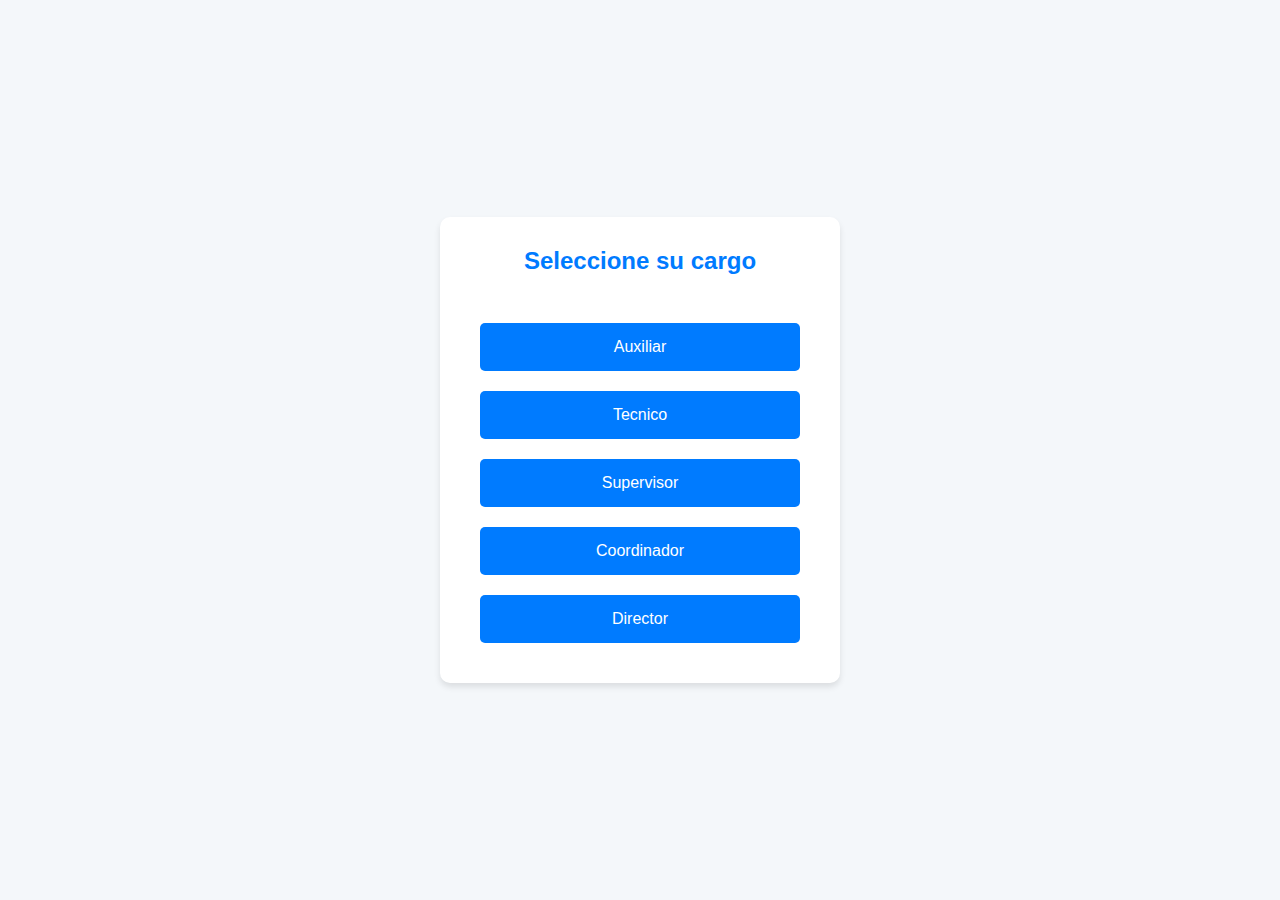
<file: index.html>
<!DOCTYPE html>
<head>
    <title>REINTECH-TOOLSQL</title>
    <link rel="stylesheet" href="styleindex.css">
    <script src="index.js"></script>
</head>
<body>
    <div class="cont_cargo">
        <h1>Seleccione su cargo</h1>
        <br>
        <button id="lbl_cargo" class="btn_cargo" onclick="lbl_cargo('Auxiliar')">Auxiliar</button>
        <br>
        <button id="lbl_cargo" class="btn_cargo" onclick="lbl_cargo('Tecnico')">Tecnico</button>
        <br>
        <button id="lbl_cargo" class="btn_cargo" onclick="lbl_cargo('Supervisor')">Supervisor</button>
        <br>
        <button id="lbl_cargo" class="btn_cargo" onclick="lbl_cargo('Coordinador')">Coordinador</button>
        <br>
        <button id="lbl_cargo" class="btn_cargo" onclick="lbl_cargo('Director')">Director</button>
        <br>
    </div>    
</body>
</file>
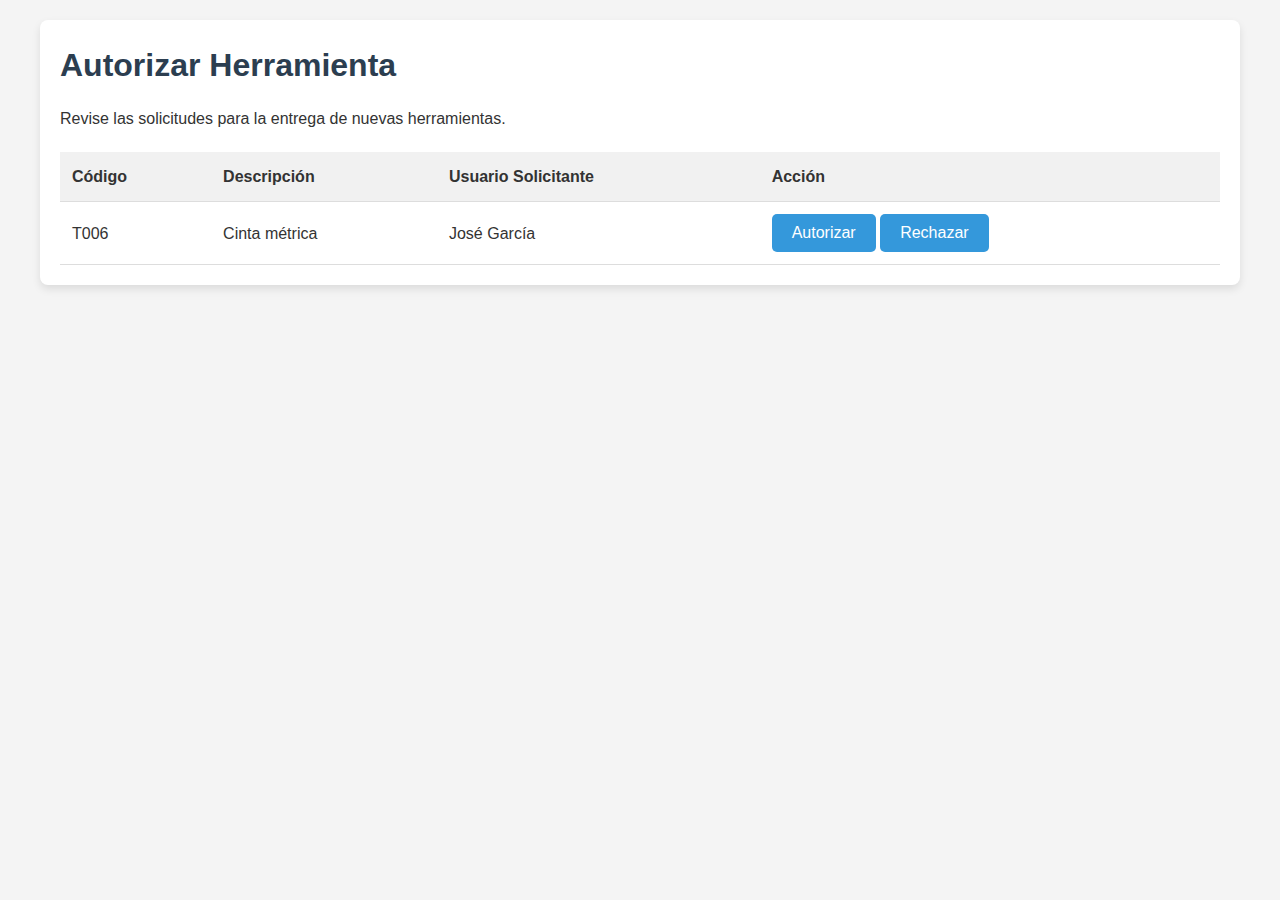
<file: apro_herra.html>
<!DOCTYPE html>
<html lang="es">
<head>
    <meta charset="UTF-8">
    <meta name="viewport" content="width=device-width, initial-scale=1.0">
    <title>Autorizar Herramienta - Gestión</title>
    <link rel="stylesheet" href="style.css">
</head>
<body>
    <div class="container">
        <h1>Autorizar Herramienta</h1>
        <p>Revise las solicitudes para la entrega de nuevas herramientas.</p>
        <table class="tool-table">
            <thead>
                <tr>
                    <th>Código</th>
                    <th>Descripción</th>
                    <th>Usuario Solicitante</th>
                    <th>Acción</th>
                </tr>
            </thead>
            <tbody>
                <tr>
                    <td>T006</td>
                    <td>Cinta métrica</td>
                    <td>José García</td>
                    <td>
                        <button class="btn_perfil">Autorizar</button>
                        <button class="btn_perfil">Rechazar</button>
                    </td>
                </tr>
                <!-- Agregar más solicitudes según sea necesario -->
            </tbody>
        </table>
    </div>
</body>
</html>
</file>
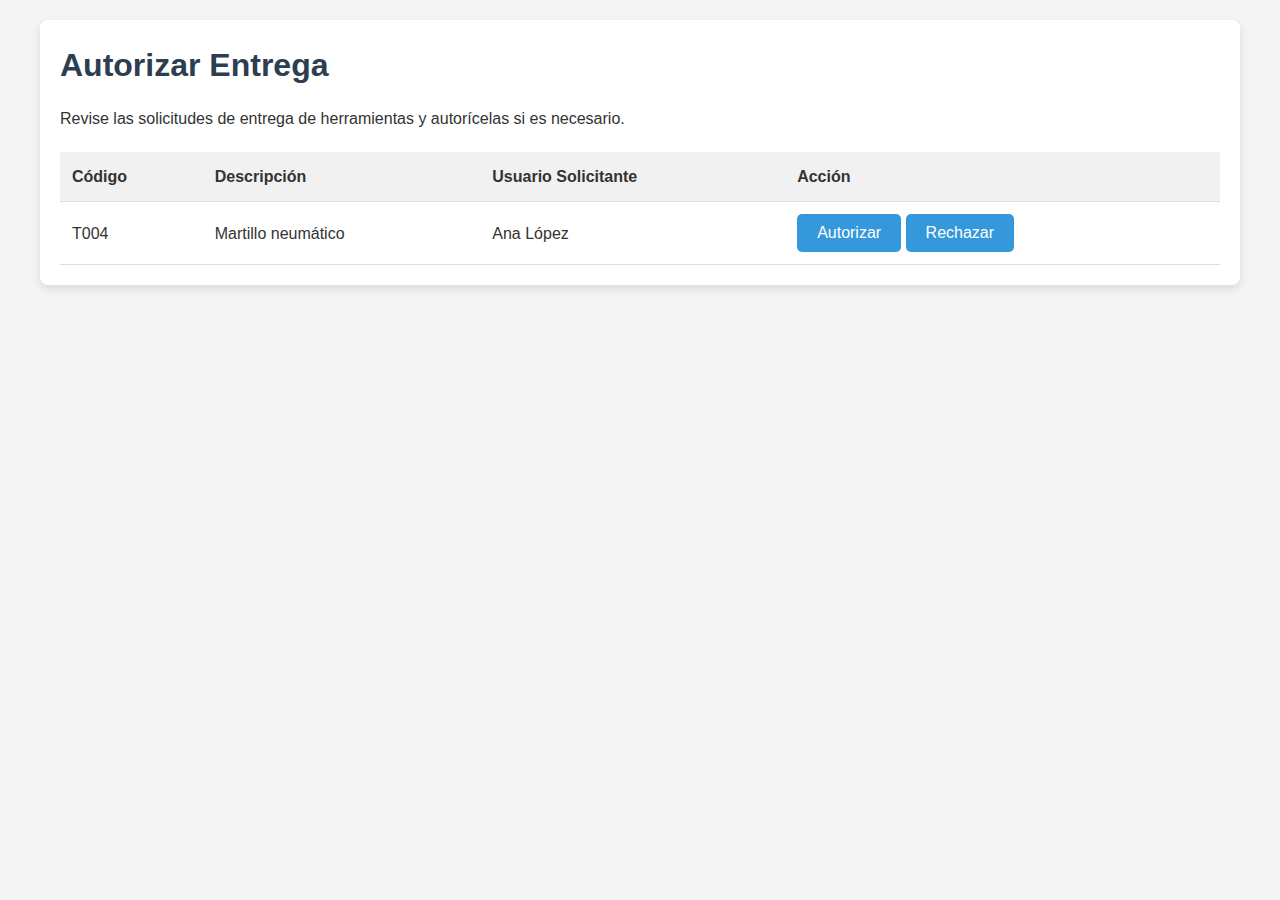
<file: aut_ent_herra.html>
<!DOCTYPE html>
<html lang="es">
<head>
    <meta charset="UTF-8">
    <meta name="viewport" content="width=device-width, initial-scale=1.0">
    <title>Autorizar Entrega - Gestión</title>
    <link rel="stylesheet" href="style.css">
</head>
<body>
    <div class="container">
        <h1>Autorizar Entrega</h1>
        <p>Revise las solicitudes de entrega de herramientas y autorícelas si es necesario.</p>
        <table class="tool-table">
            <thead>
                <tr>
                    <th>Código</th>
                    <th>Descripción</th>
                    <th>Usuario Solicitante</th>
                    <th>Acción</th>
                </tr>
            </thead>
            <tbody>
                <tr>
                    <td>T004</td>
                    <td>Martillo neumático</td>
                    <td>Ana López</td>
                    <td>
                        <button class="btn_perfil">Autorizar</button>
                        <button class="btn_perfil">Rechazar</button>
                    </td>
                </tr>
                <!-- Agregar más solicitudes según sea necesario -->
            </tbody>
        </table>
    </div>
</body>
</html>
</file>
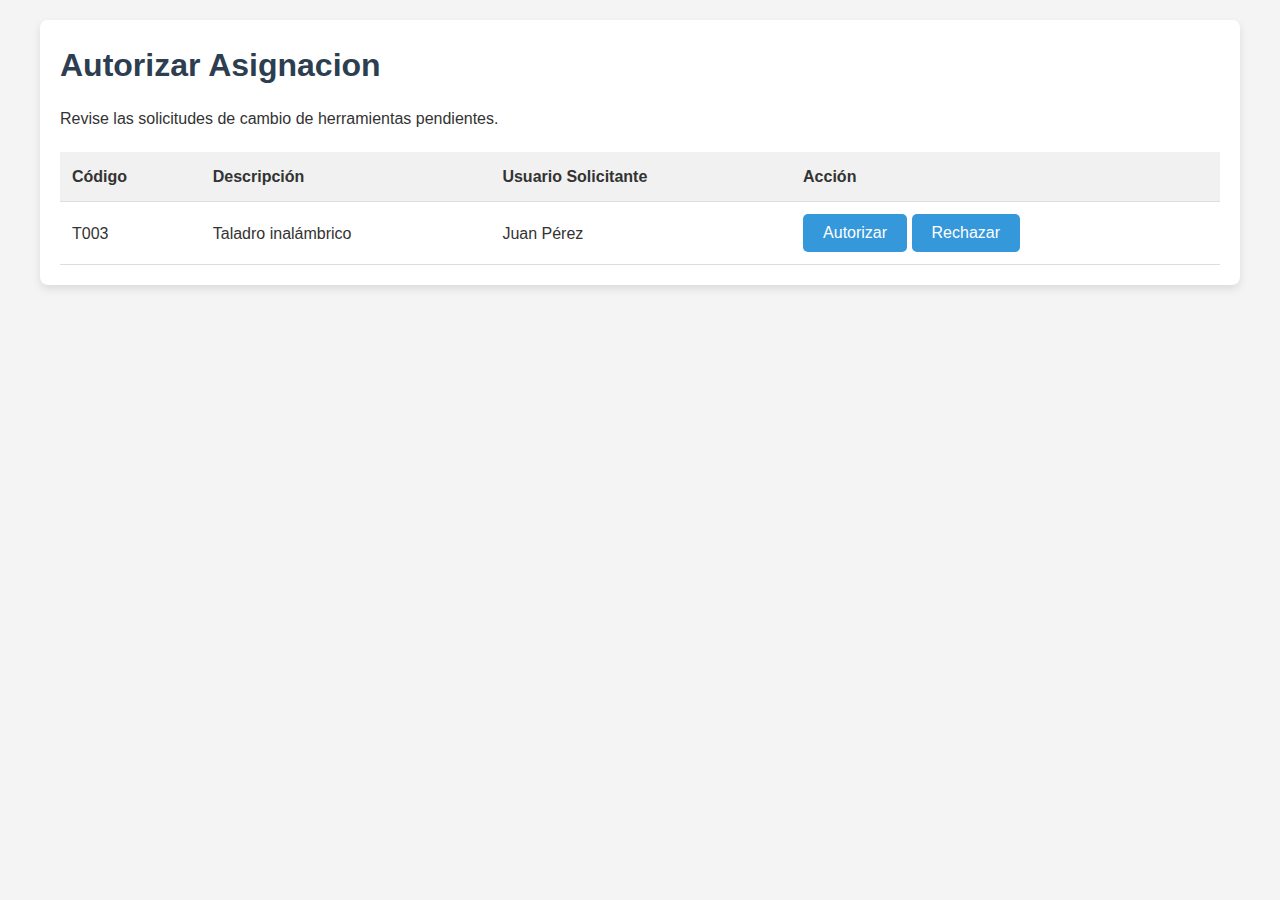
<file: aut_herra.html>
<!DOCTYPE html>
<html lang="es">
<head>
    <meta charset="UTF-8">
    <meta name="viewport" content="width=device-width, initial-scale=1.0">
    <title>Autorizar Cambio - Gestión</title>
    <link rel="stylesheet" href="style.css">
    
</head>
<body>
    <div class="container">
        <h1>Autorizar Asignacion</h1>
        <p>Revise las solicitudes de cambio de herramientas pendientes.</p>
        <table class="tool-table">
            <thead>
                <tr>
                    <th>Código</th>
                    <th>Descripción</th>
                    <th>Usuario Solicitante</th>
                    <th>Acción</th>
                </tr>
            </thead>
            <tbody>
                <tr>
                    <td>T003</td>
                    <td>Taladro inalámbrico</td>
                    <td>Juan Pérez</td>
                    <td>
                        <button class="btn_perfil">Autorizar</button>
                        <button class="btn_perfil">Rechazar</button>
                    </td>
                </tr>
                <!-- Agregar más solicitudes según sea necesario -->
            </tbody>
        </table>
    </div>
</body>
</html>
</file>
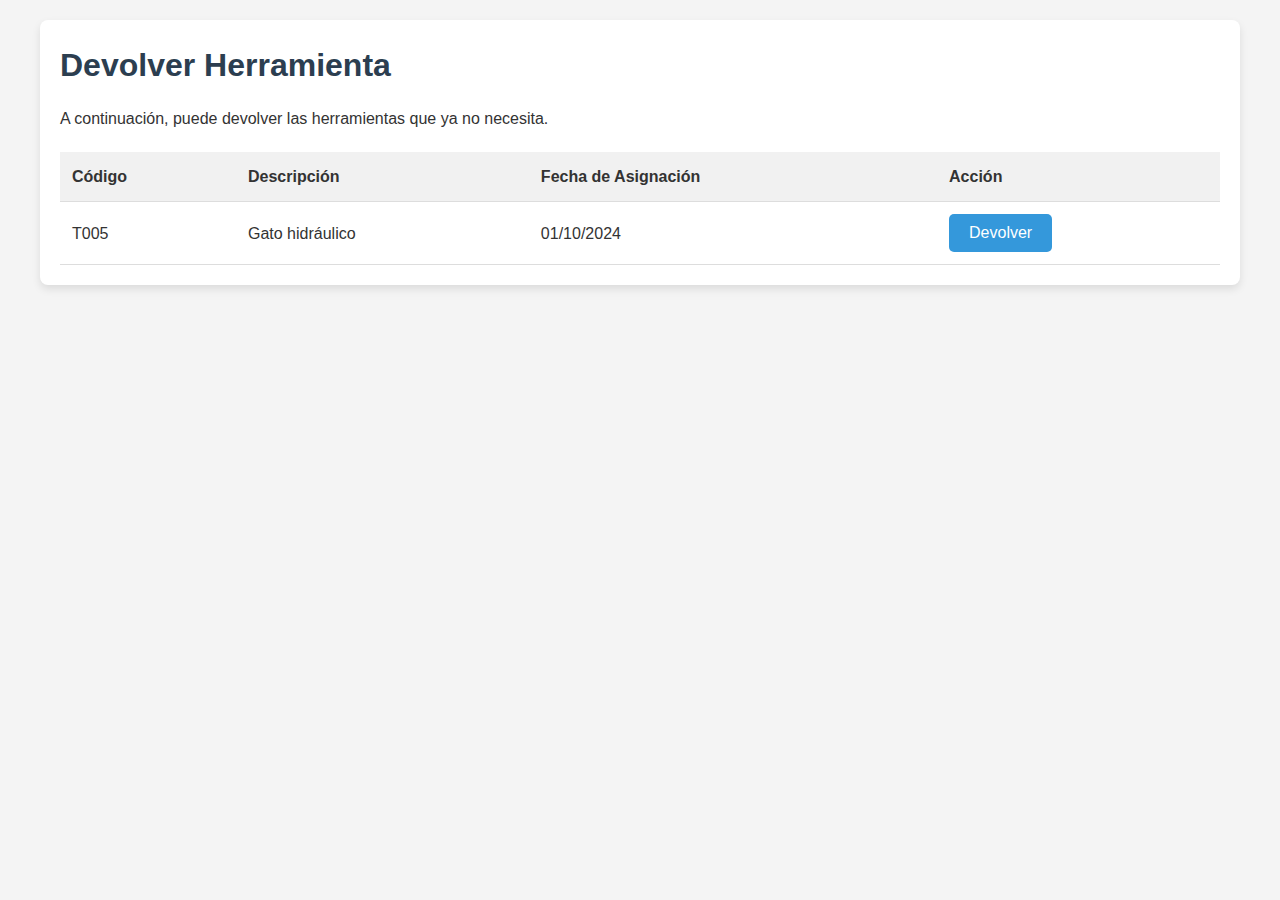
<file: dev_herra.html>
<!DOCTYPE html>
<html lang="es">
<head>
    <meta charset="UTF-8">
    <meta name="viewport" content="width=device-width, initial-scale=1.0">
    <title>Devolver Herramienta - Gestión</title>
    <link rel="stylesheet" href="style.css">
</head>
<body>
    <div class="container">
        <h1>Devolver Herramienta</h1>
        <p>A continuación, puede devolver las herramientas que ya no necesita.</p>
        <table class="tool-table">
            <thead>
                <tr>
                    <th>Código</th>
                    <th>Descripción</th>
                    <th>Fecha de Asignación</th>
                    <th>Acción</th>
                </tr>
            </thead>
            <tbody>
                <tr>
                    <td>T005</td>
                    <td>Gato hidráulico</td>
                    <td>01/10/2024</td>
                    <td>
                        <button class="btn_perfil">Devolver</button>
                    </td>
                </tr>
                <!-- Agregar más herramientas si es necesario -->
            </tbody>
        </table>
    </div>
</body>
</html>
</file>
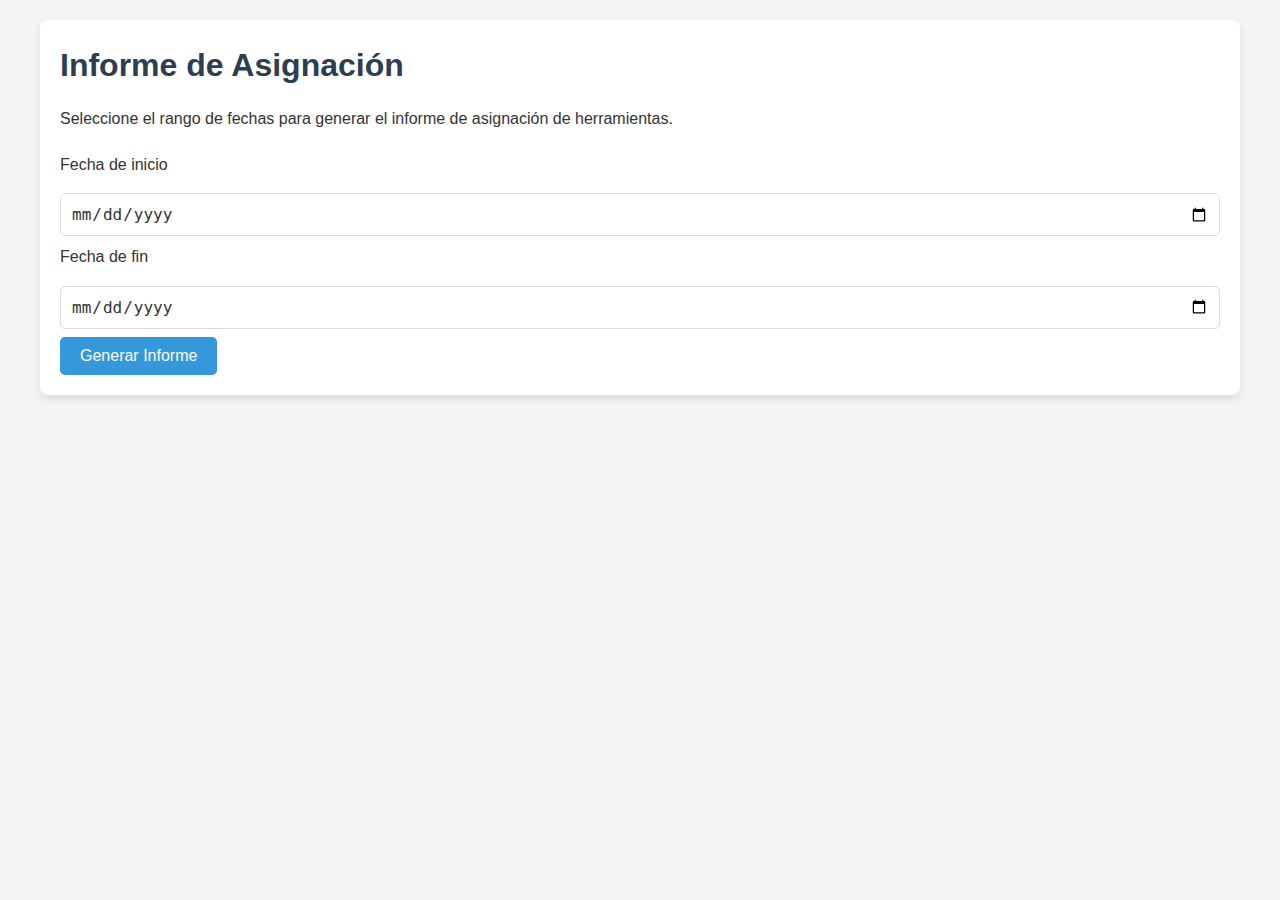
<file: inf_asig_herra.html>
<!DOCTYPE html>
<html lang="es">
<head>
    <meta charset="UTF-8">
    <meta name="viewport" content="width=device-width, initial-scale=1.0">
    <title>Informe Asignación - Gestión</title>
    <link rel="stylesheet" href="style.css">
</head>
<body>
    <div class="container">
        <h1>Informe de Asignación</h1>
        <p>Seleccione el rango de fechas para generar el informe de asignación de herramientas.</p>
        <form action="generate_report.php" method="post">
            <label for="start-date">Fecha de inicio</label>
            <input type="date" id="start-date" name="start-date" required>

            <label for="end-date">Fecha de fin</label>
            <input type="date" id="end-date" name="end-date" required>

            <button class="btn_perfil" type="submit">Generar Informe</button>
        </form>
    </div>
</body>
</html>
</file>
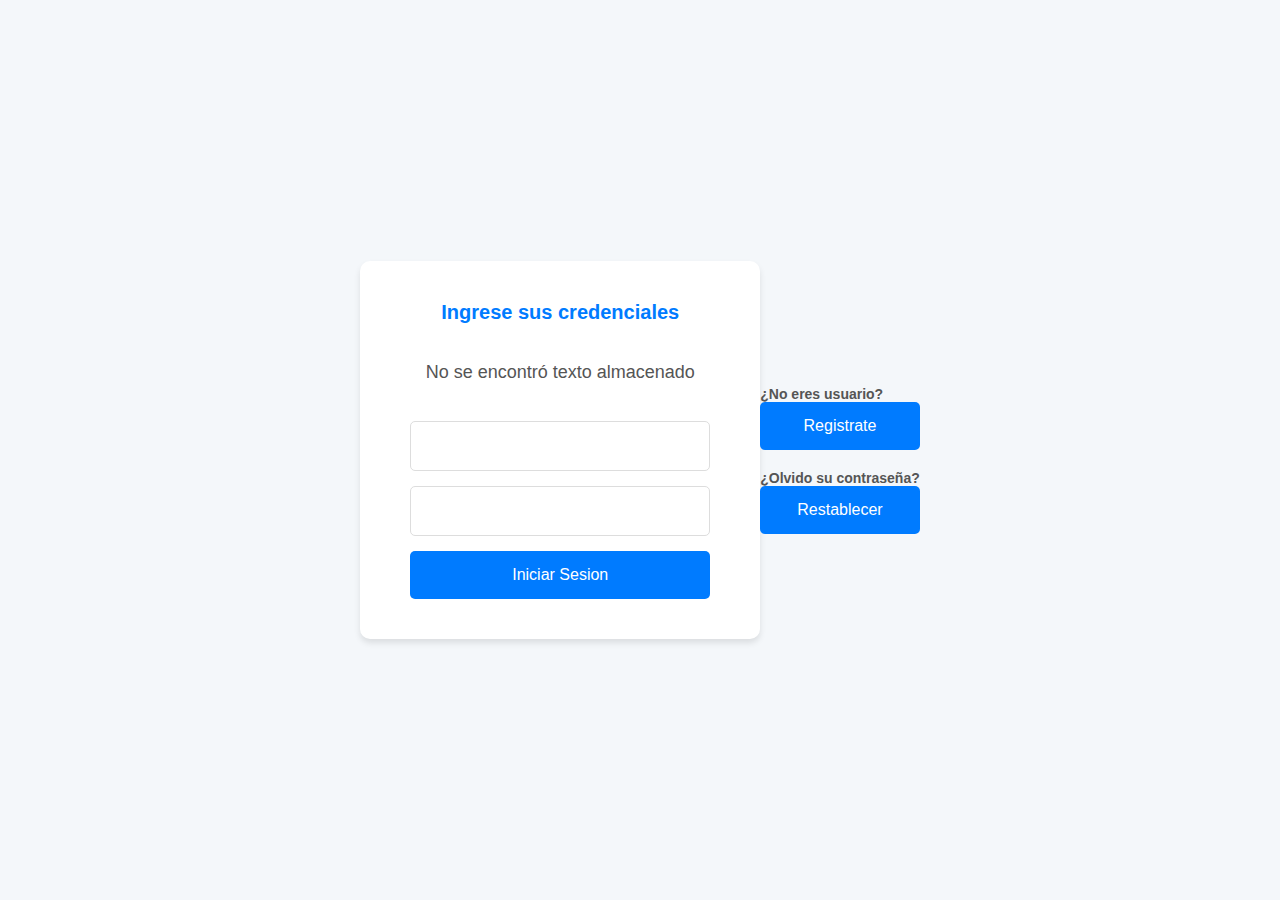
<file: login.html>
<!DOCTYPE html>
<head>
    <title>REINTECH-TOOLSQL-LOGIN</title>
    <link rel="stylesheet" href="stylelogin.css">
    <script src="login.js" defer></script>
</head>
<body>
    <div class="cont_login">
        <h4>Ingrese sus credenciales</h4>
        <br>
        <label id="lbl_btn_cargo"></label>
        <br>
        <input type="text" name="usuario" class="txt_login">
        <br>
        <input type="password" name="clave" class="txt_login">
        <br>
        <button class="btn_cargo" name="inicio" onclick="iniciarSesion()">Iniciar Sesion</button>
        <br>
    </div>
    <div class="cont_cargo">
        <h5>¿No eres usuario?</h5>
        <button class="btn_cargo" name="registrate" onclick="window.location.href='registro.html'">Registrate</button>
        <h5>¿Olvido su contraseña?</h5>
        <button class="btn_cargo" name="restablecer" onclick="window.location.href='restaura.html'">Restablecer</button>        
    </div>        
</body>
</file>
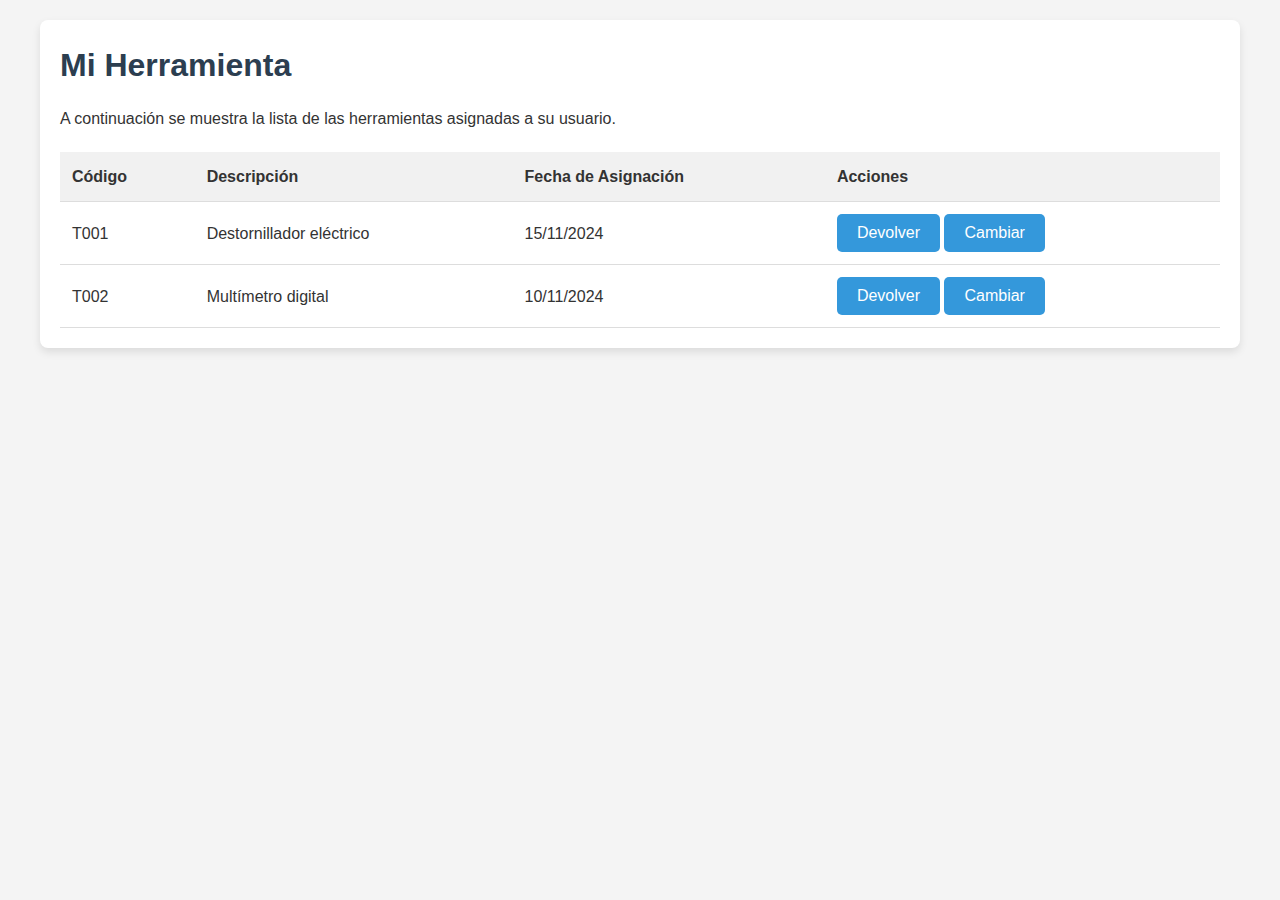
<file: mi_herra.html>
<!DOCTYPE html>
<html lang="es">
<head>
    <meta charset="UTF-8">
    <meta name="viewport" content="width=device-width, initial-scale=1.0">
    <title>Mi Herramienta - Gestión</title>
    <link rel="stylesheet" href="style.css">
    
</head>
<body>
    <div class="container">
        <h1>Mi Herramienta</h1>
        <p>A continuación se muestra la lista de las herramientas asignadas a su usuario.</p>
        <table class="tool-table">
            <thead>
                <tr>
                    <th>Código</th>
                    <th>Descripción</th>
                    <th>Fecha de Asignación</th>
                    <th>Acciones</th>
                </tr>
            </thead>
            <tbody>
                <tr>
                    <td>T001</td>
                    <td>Destornillador eléctrico</td>
                    <td>15/11/2024</td>
                    <td>
                        <button class="btn_perfil">Devolver</button>
                        <button class="btn_perfil">Cambiar</button>
                    </td>
                </tr>
                <tr>
                    <td>T002</td>
                    <td>Multímetro digital</td>
                    <td>10/11/2024</td>
                    <td>
                        <button class="btn_perfil">Devolver</button>
                        <button class="btn_perfil">Cambiar</button>
                    </td>
                </tr>
                <!-- Agregar más registros según sea necesario -->
            </tbody>
        </table>
    </div>
</body>
</html>
</file>
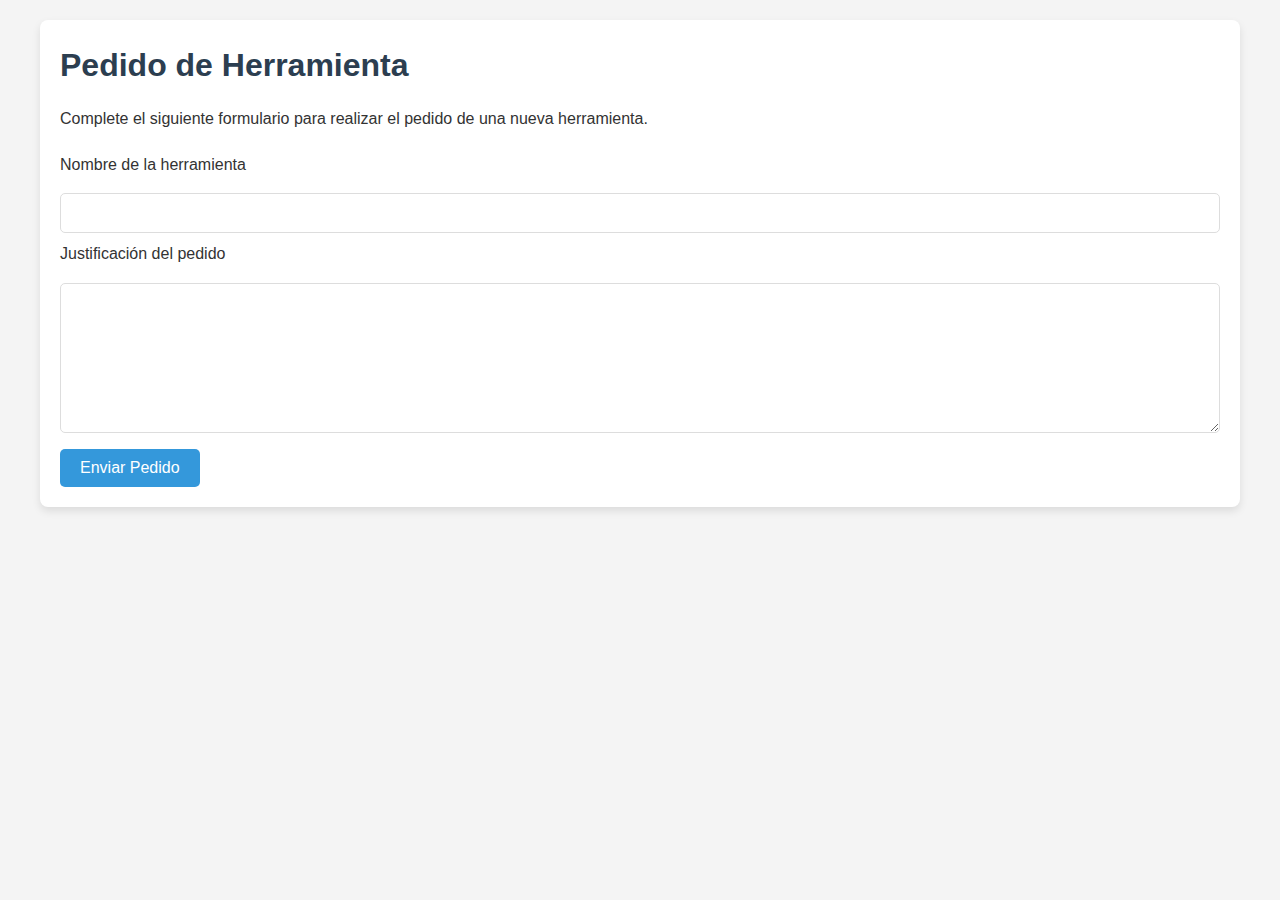
<file: ped_herra.html>
<!DOCTYPE html>
<html lang="es">
<head>
    <meta charset="UTF-8">
    <meta name="viewport" content="width=device-width, initial-scale=1.0">
    <title>Pedido de Herramienta - Gestión</title>
    <link rel="stylesheet" href="style.css">
</head>
<body>
    <div class="container">
        <h1>Pedido de Herramienta</h1>
        <p>Complete el siguiente formulario para realizar el pedido de una nueva herramienta.</p>
        <form action="submit_order.php" method="post">
            <label for="tool-name">Nombre de la herramienta</label>
            <input type="text" id="tool-name" name="tool-name" required>

            <label for="reason">Justificación del pedido</label>
            <textarea id="reason" name="reason" rows="4" required></textarea>

            <button class="btn_perfil" type="submit">Enviar Pedido</button>
        </form>
    </div>
</body>
</html>
</file>
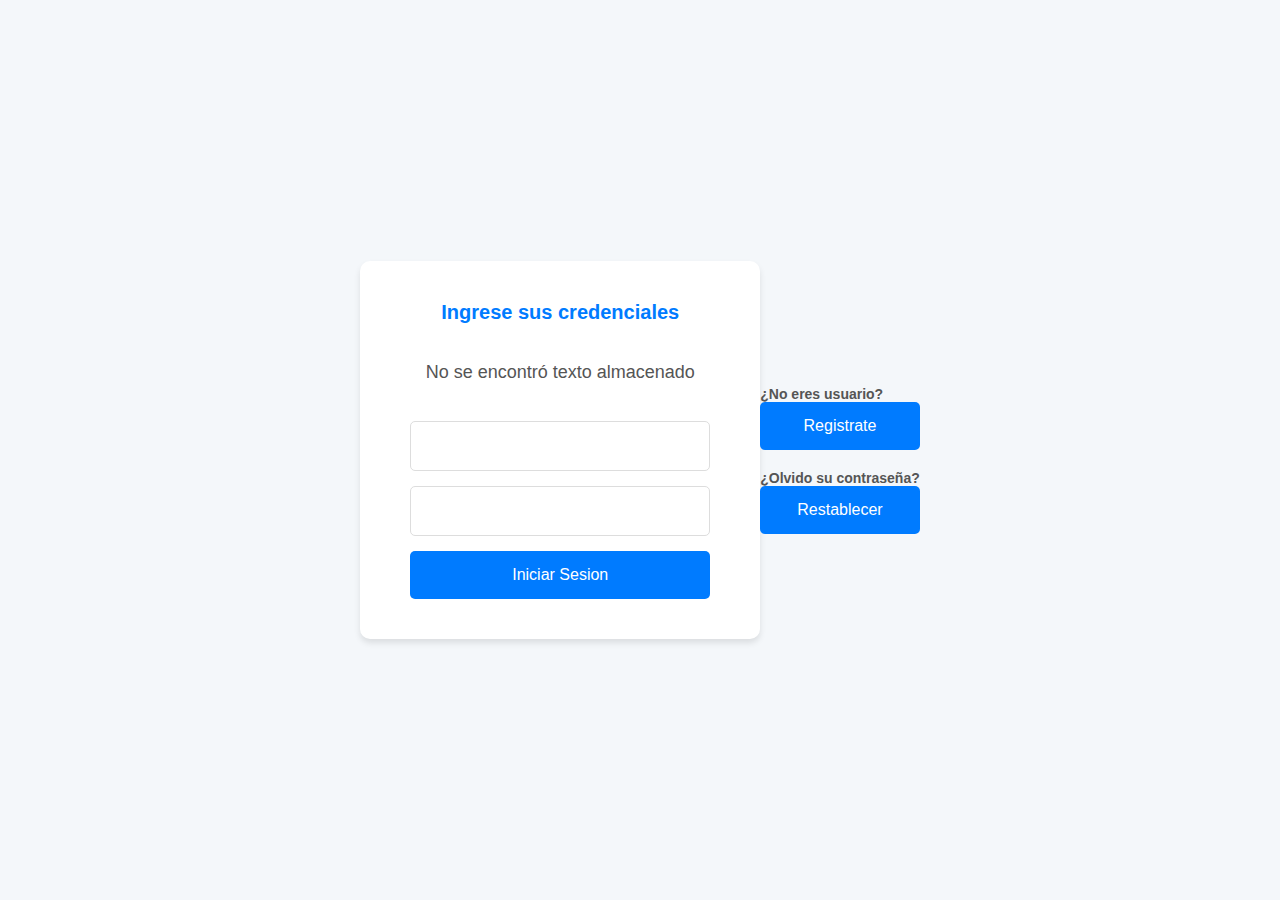
<file: perfil.html>
<!DOCTYPE html>
<head>
    <title>REINTECH-TOOLSQL-GESTION</title>
    <link rel="stylesheet" href="styleperfil.css">
    <script src="perfil.js" defer></script>
</head>
<body>
    <div>
        <label id="lbl_cargo"></label>
        <button id="btnMiHerramienta" class="btn_perfil" onclick="window.location.href='mi_herra.html'">Mi Herramienta</button>
        <button id="btnSolicitarHerramienta" class="btn_perfil" onclick="window.location.href='solic_herra.html'">Solicitar Herramienta</button>
        <button id="btnAutorizarCambio" class="btn_perfil" onclick="window.location.href='aut_herra.html'">Autorizar Cambio</button>
        <button id="btnAutorizarEntrega" class="btn_perfil" onclick="window.location.href='aut_ent_herra.html'">Autorizar Entrega</button>
        <button id="btnDevolverHerramienta" class="btn_perfil" onclick="window.location.href='dev_herra.html'">Devolver Herramienta</button>
        <button id="btnInformeAsignacion" class="btn_perfil" onclick="window.location.href='inf_asig_herra.html'">Informe Asignación</button>
        <button id="btnStockHerramienta" class="btn_perfil" onclick="window.location.href='stock_herra.html'">Herramienta en Stock</button>
        <button id="btnPedidoHerramienta" class="btn_perfil" onclick="window.location.href='ped_herra.html'">Pedido de Herramienta</button>
        <button id="btnAutorizarHerramienta" class="btn_perfil" onclick="window.location.href='aut_herra.html'">Autorizar Herramienta</button>
    </div>
</body>
</file>
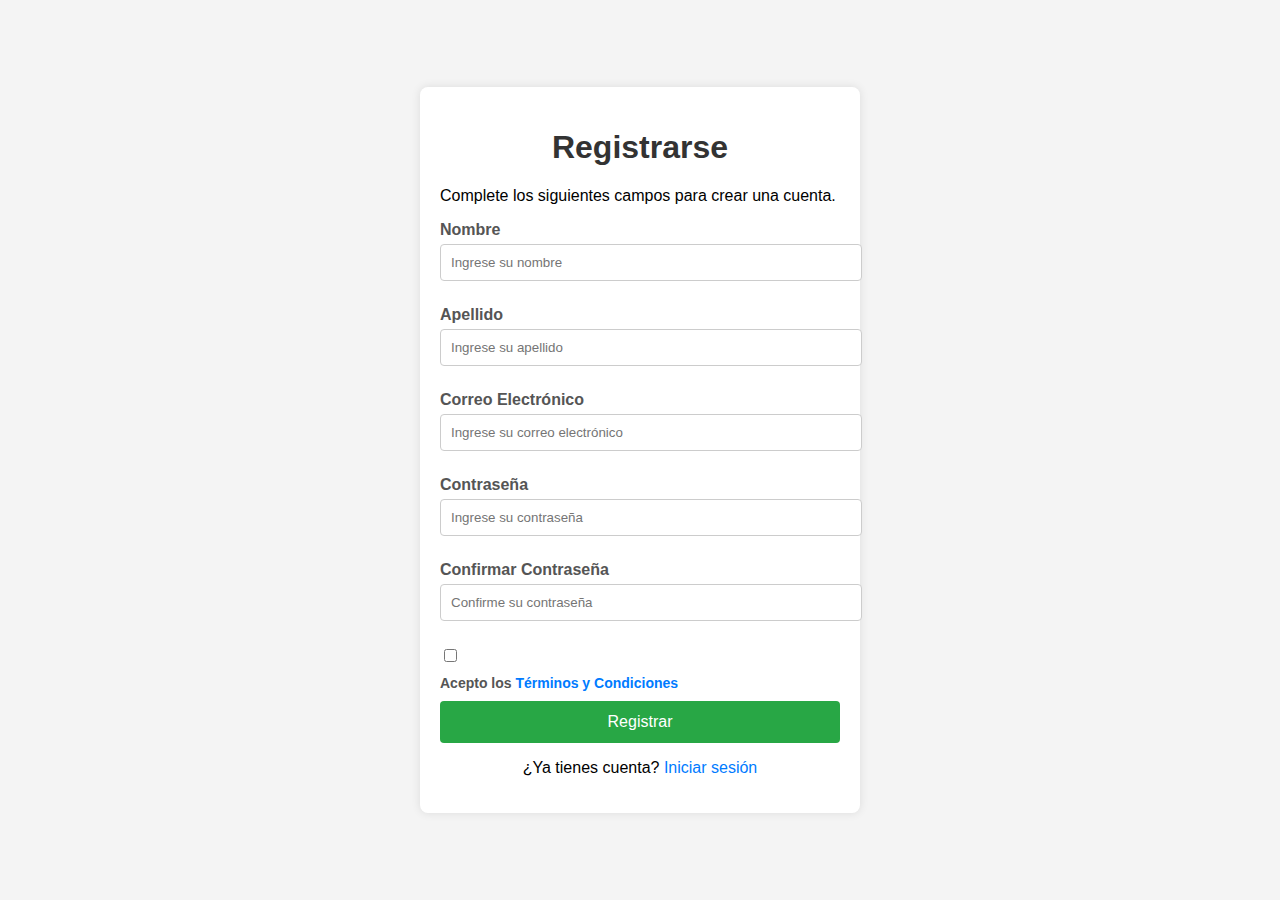
<file: registro.html>
<!DOCTYPE html>
<html lang="es">
<head>
    <meta charset="UTF-8">
    <meta name="viewport" content="width=device-width, initial-scale=1.0">
    <title>Registro de Usuario</title>
    <link rel="stylesheet" href="style_regis.css">
    <script src="register.js" defer></script>
</head>
<body>
    <div class="container">
        <h1>Registrarse</h1>
        <p>Complete los siguientes campos para crear una cuenta.</p>
        
        <form action="submit_registration.php" method="POST" id="registration-form">
            <!-- Nombre -->
            <label for="first-name">Nombre</label>
            <input type="text" id="first-name" name="first-name" required placeholder="Ingrese su nombre">

            <!-- Apellido -->
            <label for="last-name">Apellido</label>
            <input type="text" id="last-name" name="last-name" required placeholder="Ingrese su apellido">

            <!-- Correo Electrónico -->
            <label for="email">Correo Electrónico</label>
            <input type="email" id="email" name="email" required placeholder="Ingrese su correo electrónico">

            <!-- Contraseña -->
            <label for="password">Contraseña</label>
            <input type="password" id="password" name="password" required placeholder="Ingrese su contraseña">

            <!-- Confirmar Contraseña -->
            <label for="confirm-password">Confirmar Contraseña</label>
            <input type="password" id="confirm-password" name="confirm-password" required placeholder="Confirme su contraseña">

            <!-- Aceptación de Términos -->
            <div class="terms-container">
                <input type="checkbox" id="terms" name="terms" required>
                <label for="terms">Acepto los <a href="#">Términos y Condiciones</a></label>
            </div>

            <!-- Botón para Registrarse -->
            <button class="btn_perfil" type="submit">Registrar</button>
        </form>

        <div class="login-link">
            <p>¿Ya tienes cuenta? <a href="login.html">Iniciar sesión</a></p>
        </div>
    </div>
</body>
</html>
</file>
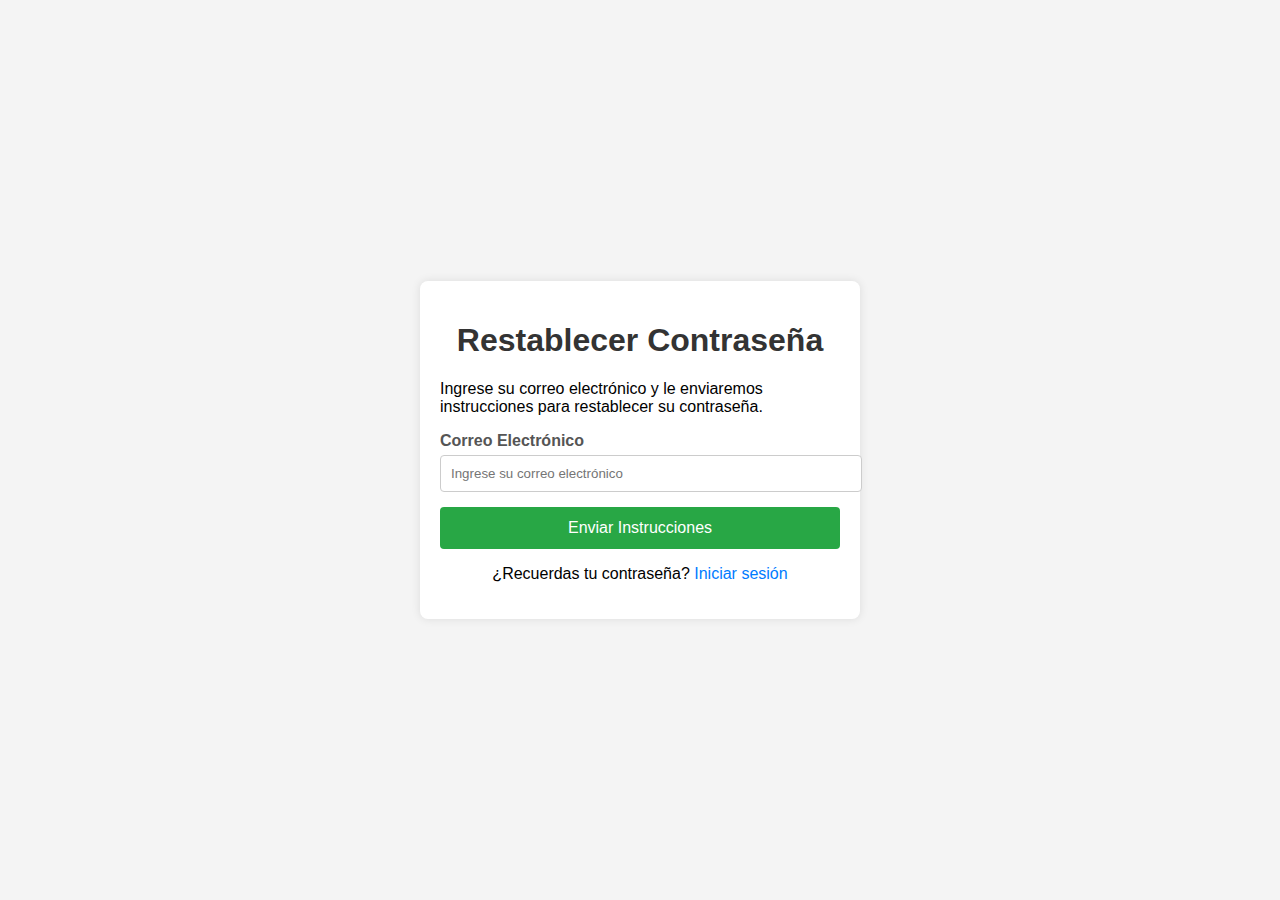
<file: restaura.html>
<!DOCTYPE html>
<html lang="es">
<head>
    <meta charset="UTF-8">
    <meta name="viewport" content="width=device-width, initial-scale=1.0">
    <title>Restablecer Contraseña</title>
    <link rel="stylesheet" href="style_restau.css">
    <script src="restaura.js" defer></script>
</head>
<body>
    <div class="container">
        <h1>Restablecer Contraseña</h1>
        <p>Ingrese su correo electrónico y le enviaremos instrucciones para restablecer su contraseña.</p>
        
        <form action="submit_reset_password.php" method="POST" id="reset-password-form">
            <!-- Correo Electrónico -->
            <label for="email">Correo Electrónico</label>
            <input type="email" id="email" name="email" required placeholder="Ingrese su correo electrónico">

            <!-- Botón para enviar solicitud de restablecimiento -->
            <button class="btn_perfil" type="submit">Enviar Instrucciones</button>
        </form>

        <div class="login-link">
            <p>¿Recuerdas tu contraseña? <a href="login.html">Iniciar sesión</a></p>
        </div>
    </div>
</body>
</html>
</file>
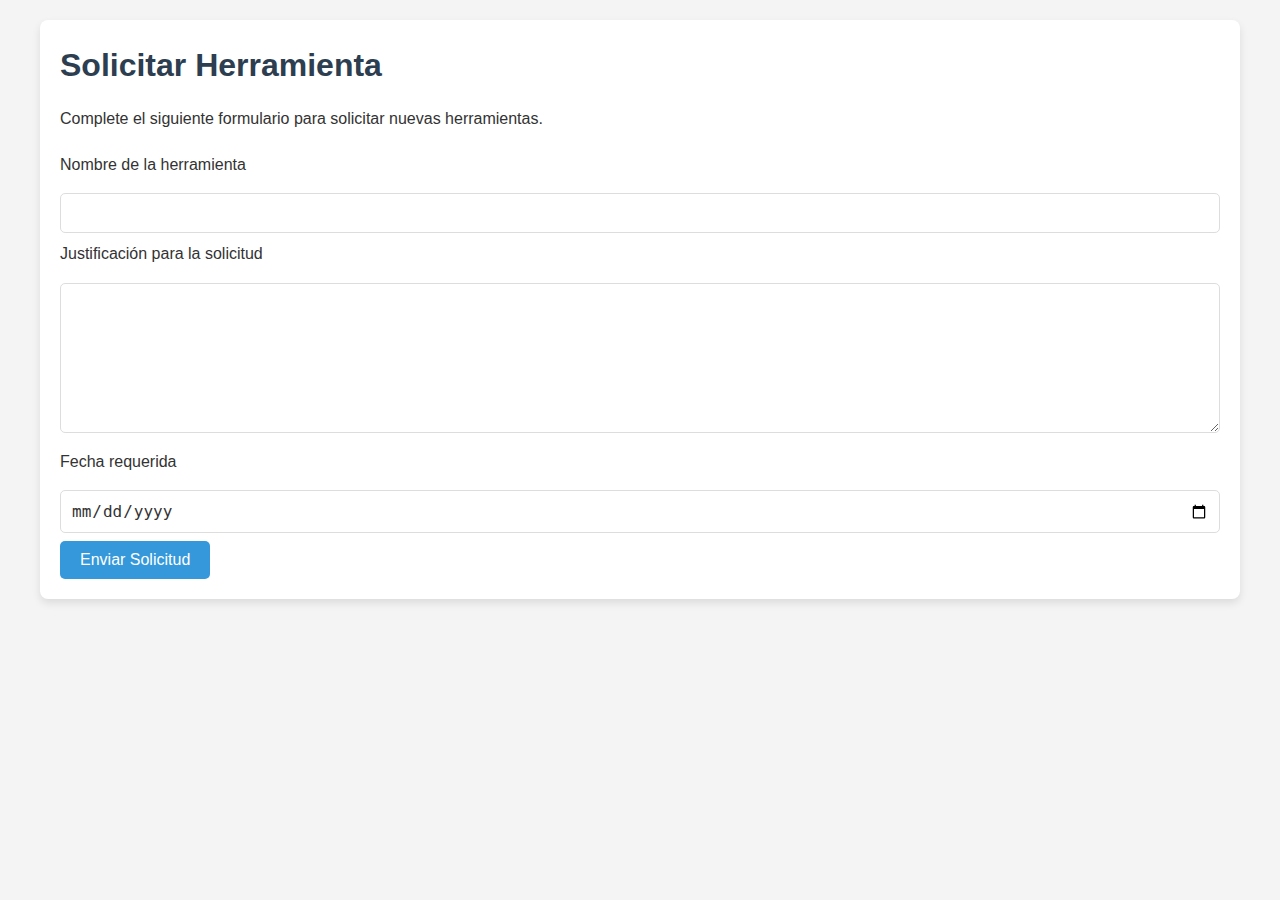
<file: solic_herra.html>
<!DOCTYPE html>
<html lang="es">
<head>
    <meta charset="UTF-8">
    <meta name="viewport" content="width=device-width, initial-scale=1.0">
    <title>Solicitar Herramienta - Gestión</title>
    <link rel="stylesheet" href="style.css">
    
</head>
<body>
    <div class="container">
        <h1>Solicitar Herramienta</h1>
        <p>Complete el siguiente formulario para solicitar nuevas herramientas.</p>
        <form action="submit_request.php" method="post">
            <label for="tool-name">Nombre de la herramienta</label>
            <input type="text" id="tool-name" name="tool-name" required>

            <label for="reason">Justificación para la solicitud</label>
            <textarea id="reason" name="reason" rows="4" required></textarea>

            <label for="date">Fecha requerida</label>
            <input type="date" id="date" name="date" required>

            <button class="btn_perfil" type="submit">Enviar Solicitud</button>
        </form>
    </div>
</body>
</html>
</file>
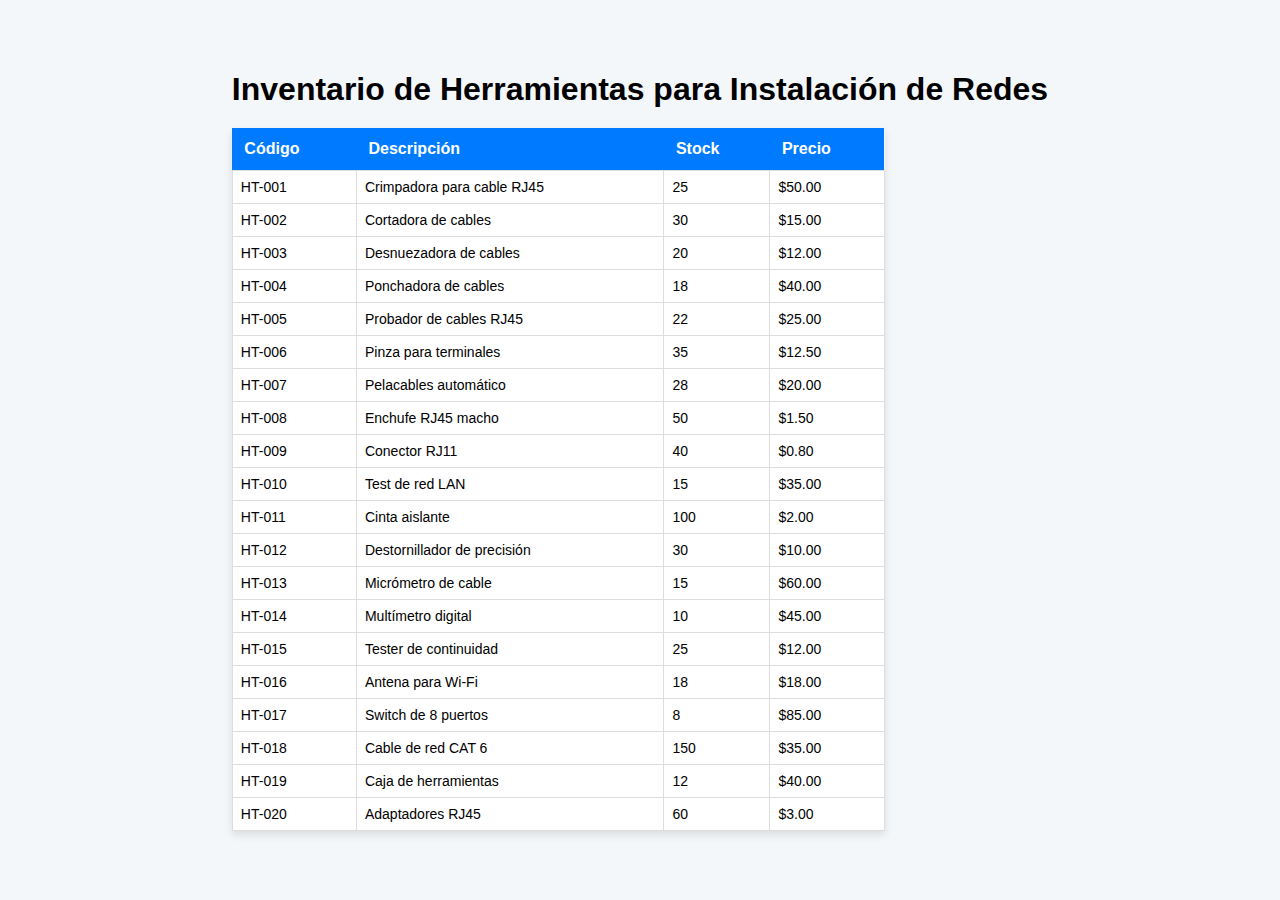
<file: stock_herra.html>
<!DOCTYPE html>
<html lang="es">
<head>
    <meta charset="UTF-8">
    <meta name="viewport" content="width=device-width, initial-scale=1.0">
    <title>Inventario de Herramientas - Instalación de Redes</title>
    <!-- Vinculando el archivo CSS -->
    <link rel="stylesheet" href="stock_herra.css">
</head>
<body>

    <div>
        <h1>Inventario de Herramientas para Instalación de Redes</h1>

        <!-- Tabla de herramientas -->
        <table>
            <thead>
                <tr>
                    <th>Código</th>
                    <th>Descripción</th>
                    <th>Stock</th>
                    <th>Precio</th>
                </tr>
            </thead>
            <tbody>
                <!-- Registro 1 -->
                <tr>
                    <td>HT-001</td>
                    <td>Crimpadora para cable RJ45</td>
                    <td>25</td>
                    <td>$50.00</td>
                </tr>
                <!-- Registro 2 -->
                <tr>
                    <td>HT-002</td>
                    <td>Cortadora de cables</td>
                    <td>30</td>
                    <td>$15.00</td>
                </tr>
                <!-- Registro 3 -->
                <tr>
                    <td>HT-003</td>
                    <td>Desnuezadora de cables</td>
                    <td>20</td>
                    <td>$12.00</td>
                </tr>
                <!-- Registro 4 -->
                <tr>
                    <td>HT-004</td>
                    <td>Ponchadora de cables</td>
                    <td>18</td>
                    <td>$40.00</td>
                </tr>
                <!-- Registro 5 -->
                <tr>
                    <td>HT-005</td>
                    <td>Probador de cables RJ45</td>
                    <td>22</td>
                    <td>$25.00</td>
                </tr>
                <!-- Registro 6 -->
                <tr>
                    <td>HT-006</td>
                    <td>Pinza para terminales</td>
                    <td>35</td>
                    <td>$12.50</td>
                </tr>
                <!-- Registro 7 -->
                <tr>
                    <td>HT-007</td>
                    <td>Pelacables automático</td>
                    <td>28</td>
                    <td>$20.00</td>
                </tr>
                <!-- Registro 8 -->
                <tr>
                    <td>HT-008</td>
                    <td>Enchufe RJ45 macho</td>
                    <td>50</td>
                    <td>$1.50</td>
                </tr>
                <!-- Registro 9 -->
                <tr>
                    <td>HT-009</td>
                    <td>Conector RJ11</td>
                    <td>40</td>
                    <td>$0.80</td>
                </tr>
                <!-- Registro 10 -->
                <tr>
                    <td>HT-010</td>
                    <td>Test de red LAN</td>
                    <td>15</td>
                    <td>$35.00</td>
                </tr>
                <!-- Registro 11 -->
                <tr>
                    <td>HT-011</td>
                    <td>Cinta aislante</td>
                    <td>100</td>
                    <td>$2.00</td>
                </tr>
                <!-- Registro 12 -->
                <tr>
                    <td>HT-012</td>
                    <td>Destornillador de precisión</td>
                    <td>30</td>
                    <td>$10.00</td>
                </tr>
                <!-- Registro 13 -->
                <tr>
                    <td>HT-013</td>
                    <td>Micrómetro de cable</td>
                    <td>15</td>
                    <td>$60.00</td>
                </tr>
                <!-- Registro 14 -->
                <tr>
                    <td>HT-014</td>
                    <td>Multímetro digital</td>
                    <td>10</td>
                    <td>$45.00</td>
                </tr>
                <!-- Registro 15 -->
                <tr>
                    <td>HT-015</td>
                    <td>Tester de continuidad</td>
                    <td>25</td>
                    <td>$12.00</td>
                </tr>
                <!-- Registro 16 -->
                <tr>
                    <td>HT-016</td>
                    <td>Antena para Wi-Fi</td>
                    <td>18</td>
                    <td>$18.00</td>
                </tr>
                <!-- Registro 17 -->
                <tr>
                    <td>HT-017</td>
                    <td>Switch de 8 puertos</td>
                    <td>8</td>
                    <td>$85.00</td>
                </tr>
                <!-- Registro 18 -->
                <tr>
                    <td>HT-018</td>
                    <td>Cable de red CAT 6</td>
                    <td>150</td>
                    <td>$35.00</td>
                </tr>
                <!-- Registro 19 -->
                <tr>
                    <td>HT-019</td>
                    <td>Caja de herramientas</td>
                    <td>12</td>
                    <td>$40.00</td>
                </tr>
                <!-- Registro 20 -->
                <tr>
                    <td>HT-020</td>
                    <td>Adaptadores RJ45</td>
                    <td>60</td>
                    <td>$3.00</td>
                </tr>
            </tbody>
        </table>
    </div>

</body>
</html>
</file>
<file: style.css>
/* Estilo general */
* {
    margin: 0;
    padding: 0;
    box-sizing: border-box;
}

body {
    font-family: 'Arial', sans-serif;
    background-color: #f4f4f4;
    color: #333;
    line-height: 1.6;
}

/* Contenedor principal */
.container {
    max-width: 1200px;
    margin: 20px auto;
    padding: 20px;
    background-color: #fff;
    border-radius: 8px;
    box-shadow: 0 4px 8px rgba(0, 0, 0, 0.1);
}

/* Cabecera */
h1, h3, h4, h5 {
    color: #2c3e50;
    margin-bottom: 15px;
}

/* Estilos para los botones */
.btn_perfil {
    background-color: #3498db;
    color: #fff;
    padding: 10px 20px;
    border: none;
    border-radius: 5px;
    cursor: pointer;
    font-size: 16px;
    transition: background-color 0.3s;
}

.btn_perfil:hover {
    background-color: #2980b9;
}

button {
    background-color: transparent;
    border: 1px solid #3498db;
    padding: 10px 20px;
    border-radius: 5px;
    cursor: pointer;
    font-size: 16px;
    color: #3498db;
    transition: background-color 0.3s;
}

button:hover {
    background-color: #2980b9;
    color: #fff;
}

/* Estilos de las tablas */
table {
    width: 100%;
    margin-top: 20px;
    border-collapse: collapse;
}

th, td {
    padding: 12px;
    text-align: left;
    border-bottom: 1px solid #ddd;
}

th {
    background-color: #f1f1f1;
    color: #333;
}

tr:hover {
    background-color: #f9f9f9;
}

/* Estilo de los formularios */
form {
    margin-top: 20px;
}

label {
    display: block;
    margin-bottom: 8px;
    font-size: 16px;
}

input, select, textarea {
    width: 100%;
    padding: 10px;
    margin: 8px 0;
    border: 1px solid #ddd;
    border-radius: 5px;
    font-size: 16px;
    color: #333;
}

textarea {
    height: 150px;
}

input[type="number"] {
    width: 50%;
}

/* Estilos de las secciones */
.mi_herramienta, .solicitar_herramienta, .autorizar_cambio, .autorizar_entrega,
.devolver_herramienta, .informe_asignacion, .pedido_herramienta, .autorizar_herramienta {
    padding: 20px;
    margin-bottom: 20px;
    background-color: #fff;
    border-radius: 8px;
    box-shadow: 0 4px 8px rgba(0, 0, 0, 0.1);
}

.mi_herramienta h3, .solicitar_herramienta h3, .autorizar_cambio h3, .autorizar_entrega h3,
.devolver_herramienta h3, .informe_asignacion h3, .pedido_herramienta h3, .autorizar_herramienta h3 {
    margin-bottom: 15px;
}

/* Diseño responsivo */
@media (max-width: 768px) {
    .container {
        padding: 10px;
    }

    table, th, td {
        font-size: 14px;
    }

    input, select, button {
        font-size: 14px;
    }

    .btn_perfil {
        width: 100%;
        margin: 10px 0;
    }

    .mi_herramienta, .solicitar_herramienta, .autorizar_cambio, .autorizar_entrega,
    .devolver_herramienta, .informe_asignacion, .pedido_herramienta, .autorizar_herramienta {
        padding: 15px;
    }
}

/* Estilo para la barra lateral (si decides usarla) */
.sidebar {
    height: 100%;
    width: 250px;
    position: fixed;
    top: 0;
    left: 0;
    background-color: #34495e;
    padding-top: 20px;
    box-shadow: 2px 0 5px rgba(0, 0, 0, 0.1);
    transition: width 0.3s ease;
}

.sidebar a {
    color: white;
    padding: 12px 16px;
    text-decoration: none;
    display: block;
    font-size: 18px;
    transition: background-color 0.3s ease;
}

.sidebar a:hover {
    background-color: #2980b9;
}

.sidebar .closebtn {
    position: absolute;
    top: 0;
    right: 25px;
    font-size: 36px;
    margin-left: 50px;
}

/* Estilo del contenido principal */
.main-content {
    margin-left: 260px;
    padding: 20px;
}
</file>
<file: style_regis.css>
body {
    font-family: Arial, sans-serif;
    background-color: #f4f4f4;
    display: flex;
    justify-content: center;
    align-items: center;
    height: 100vh;
    margin: 0;
}

.container {
    background-color: white;
    padding: 20px;
    border-radius: 8px;
    box-shadow: 0 0 10px rgba(0, 0, 0, 0.1);
    width: 100%;
    max-width: 400px;
}

h1 {
    text-align: center;
    color: #333;
}

label {
    display: block;
    margin-top: 10px;
    font-weight: bold;
    color: #555;
}

input[type="text"], input[type="email"], input[type="password"] {
    width: 100%;
    padding: 10px;
    margin: 5px 0 15px 0;
    border: 1px solid #ccc;
    border-radius: 4px;
}

input[type="checkbox"] {
    margin-right: 10px;
}

.terms-container {
    margin: 10px 0;
    font-size: 14px;
}

a {
    color: #007BFF;
    text-decoration: none;
}

a:hover {
    text-decoration: underline;
}

button {
    background-color: #28a745;
    color: white;
    padding: 12px;
    width: 100%;
    border: none;
    border-radius: 4px;
    cursor: pointer;
    font-size: 16px;
}

button:hover {
    background-color: #218838;
}

.login-link {
    text-align: center;
    margin-top: 10px;
}
</file>
<file: style_restau.css>
body {
    font-family: Arial, sans-serif;
    background-color: #f4f4f4;
    display: flex;
    justify-content: center;
    align-items: center;
    height: 100vh;
    margin: 0;
}

.container {
    background-color: white;
    padding: 20px;
    border-radius: 8px;
    box-shadow: 0 0 10px rgba(0, 0, 0, 0.1);
    width: 100%;
    max-width: 400px;
}

h1 {
    text-align: center;
    color: #333;
}

label {
    display: block;
    margin-top: 10px;
    font-weight: bold;
    color: #555;
}

input[type="email"] {
    width: 100%;
    padding: 10px;
    margin: 5px 0 15px 0;
    border: 1px solid #ccc;
    border-radius: 4px;
}

button {
    background-color: #28a745;
    color: white;
    padding: 12px;
    width: 100%;
    border: none;
    border-radius: 4px;
    cursor: pointer;
    font-size: 16px;
}

button:hover {
    background-color: #218838;
}

.login-link {
    text-align: center;
    margin-top: 10px;
}

a {
    color: #007BFF;
    text-decoration: none;
}

a:hover {
    text-decoration: underline;
}
</file>
<file: stock_herra.css>
/* Estilos generales */
body {
    font-family: Arial, sans-serif;
    background-color: #f4f7fa;
    margin: 0;
    padding: 0;
    display: flex;
    justify-content: center;
    align-items: center;
    height: 100vh;
}

/* Estilo de la tabla */
table {
    width: 80%;
    border-collapse: collapse;
    margin: 20px 0;
    box-shadow: 0 4px 8px rgba(0, 0, 0, 0.1);
}

/* Cabecera de la tabla */
th {
    background-color: #007bff;
    color: white;
    padding: 12px;
    text-align: left;
    font-size: 16px;
}

/* Celdas de la tabla */
td {
    background-color: #ffffff;
    border: 1px solid #ddd;
    padding: 8px;
    text-align: left;
    font-size: 14px;
}

/* Estilo de filas alternas */
tr:nth-child(even) {
    background-color: #f2f2f2;
}

/* Estilo de filas al pasar el mouse */
tr:hover {
    background-color: #f1f1f1;
}

/* Encabezado de la página */
h1 {
    text-align: center;
    margin-bottom: 20px;
}
</file>
<file: styleindex.css>
/* Reset de estilos predeterminados para asegurarnos de que todo se vea de la misma manera en todos los navegadores */
* {
    margin: 0;
    padding: 0;
    box-sizing: border-box;
    font-family: 'Segoe UI', Tahoma, Geneva, Verdana, sans-serif;
}

/* Fondo de la página */
body {
    background-color: #f4f7fa; /* Color suave para el fondo */
    display: flex;
    justify-content: center;
    align-items: center;
    height: 100vh;
    color: #333;
}

/* Contenedor principal */
.cont_cargo {
    text-align: center;
    background-color: #fff;
    padding: 30px 40px;
    border-radius: 10px;
    box-shadow: 0 4px 6px rgba(0, 0, 0, 0.1);
    width: 100%;
    max-width: 400px;
}

/* Estilo del título */
h1 {
    font-size: 24px;
    margin-bottom: 20px;
    color: #007bff; /* Azul atractivo */
}

/* Estilo de los botones */
.btn_cargo {
    background-color: #007bff; /* Azul principal */
    color: white;
    border: none;
    border-radius: 5px;
    padding: 15px;
    margin: 10px 0;
    font-size: 16px;
    width: 100%;
    cursor: pointer;
    transition: background-color 0.3s, transform 0.2s;
}

.btn_cargo:hover {
    background-color: #0056b3; /* Azul más oscuro al pasar el mouse */
    transform: translateY(-2px); /* Efecto sutil de levantar el botón */
}

/* Efecto cuando el botón es presionado */
.btn_cargo:active {
    transform: translateY(2px); /* Efecto de hundir el botón al presionar */
}

/* Espaciado adicional para los botones */
br {
    margin-bottom: 10px;
}

/* Estilo para pantallas más pequeñas */
@media (max-width: 480px) {
    .cont_cargo {
        padding: 20px;
        max-width: 350px;
    }

    h1 {
        font-size: 20px;
    }

    .btn_cargo {
        font-size: 14px;
    }
}
</file>
<file: stylelogin.css>
/* Reset de estilos predeterminados para asegurarnos de que todo se vea de la misma manera en todos los navegadores */
* {
    margin: 0;
    padding: 0;
    box-sizing: border-box;
    font-family: 'Segoe UI', Tahoma, Geneva, Verdana, sans-serif;
}

/* Fondo de la página */
body {
    background-color: #f4f7fa; /* Color suave para el fondo */
    display: flex;
    justify-content: center;
    align-items: center;
    height: 100vh;
    color: #333;
}

/* Contenedor principal para el login */
.cont_login {
    text-align: center;
    background-color: #fff;
    padding: 40px 50px;
    border-radius: 10px;
    box-shadow: 0 4px 6px rgba(0, 0, 0, 0.1);
    width: 100%;
    max-width: 400px;
}

/* Título */
h4 {
    font-size: 20px;
    margin-bottom: 20px;
    color: #007bff; /* Azul atractivo */
}

/* Estilo del label que muestra el cargo */
#lbl_btn_cargo {
    font-size: 18px;
    color: #555;
    margin-bottom: 20px;
    display: block;
}

/* Estilo de los inputs (usuario y clave) */
.txt_login {
    width: 100%;
    padding: 15px;
    margin-bottom: 15px;
    font-size: 16px;
    border: 1px solid #ddd;
    border-radius: 5px;
    box-sizing: border-box;
    transition: border-color 0.3s;
}

/* Efecto cuando el input recibe el foco */
.txt_login:focus {
    border-color: #007bff; /* Azul al hacer foco */
    outline: none; /* Elimina el borde por defecto */
}

/* Estilo del botón */
.btn_cargo {
    background-color: #007bff; /* Azul principal */
    color: white;
    border: none;
    border-radius: 5px;
    padding: 15px;
    font-size: 16px;
    width: 100%;
    cursor: pointer;
    transition: background-color 0.3s, transform 0.2s;
}

/* Efecto hover en el botón */
.btn_cargo:hover {
    background-color: #0056b3; /* Azul más oscuro al pasar el mouse */
    transform: translateY(-2px); /* Efecto sutil de levantar el botón */
}

/* Efecto cuando el botón es presionado */
.btn_cargo:active {
    transform: translateY(2px); /* Efecto de hundir el botón al presionar */
}

/* Contenedor de los links de registro y restablecimiento */
.cont_cargo h5 {
    font-size: 14px;
    color: #555;
    margin-top: 20px;
}

/* Estilos responsivos para pantallas pequeñas */
@media (max-width: 480px) {
    .cont_login {
        padding: 20px;
        max-width: 350px;
    }

    h4 {
        font-size: 18px;
    }

    .btn_cargo {
        font-size: 14px;
    }
}
</file>
<file: styleperfil.css>
/* Reset de estilos predeterminados */
* {
    margin: 0;
    padding: 0;
    box-sizing: border-box;
    font-family: 'Segoe UI', Tahoma, Geneva, Verdana, sans-serif;
}

/* Fondo de la página */
body {
    background-color: #f4f7fa;
    font-size: 16px;
}

/* Estilo para la barra de navegación superior */
.navbar {
    display: flex;
    justify-content: space-evenly;
    align-items: center;
    background-color: #007bff;
    padding: 15px;
    position: fixed;
    top: 0;
    width: 100%;
    z-index: 1000;
}

/* Estilo de los botones dentro de la barra de navegación */
.btn_perfil {
    background-color: #007bff;
    color: white;
    border: none;
    padding: 12px 20px;
    margin: 0 5px;
    font-size: 16px;
    border-radius: 5px;
    cursor: pointer;
    transition: background-color 0.3s, transform 0.2s;
}

.btn_perfil:hover {
    background-color: #0056b3; /* Azul más oscuro al pasar el mouse */
    transform: translateY(-2px);
}

.btn_perfil:active {
    transform: translateY(2px); /* Efecto de hundir el botón al presionar */
}

/* Ajuste del contenido principal, asegurando que no se superponga con la barra de navegación */
main {
    margin-top: 80px; /* Deja espacio para la barra de navegación */
    padding: 20px;
}

/* Estilos responsivos para pantallas pequeñas */
@media (max-width: 768px) {
    .navbar {
        flex-direction: column;
    }
}
</file>
